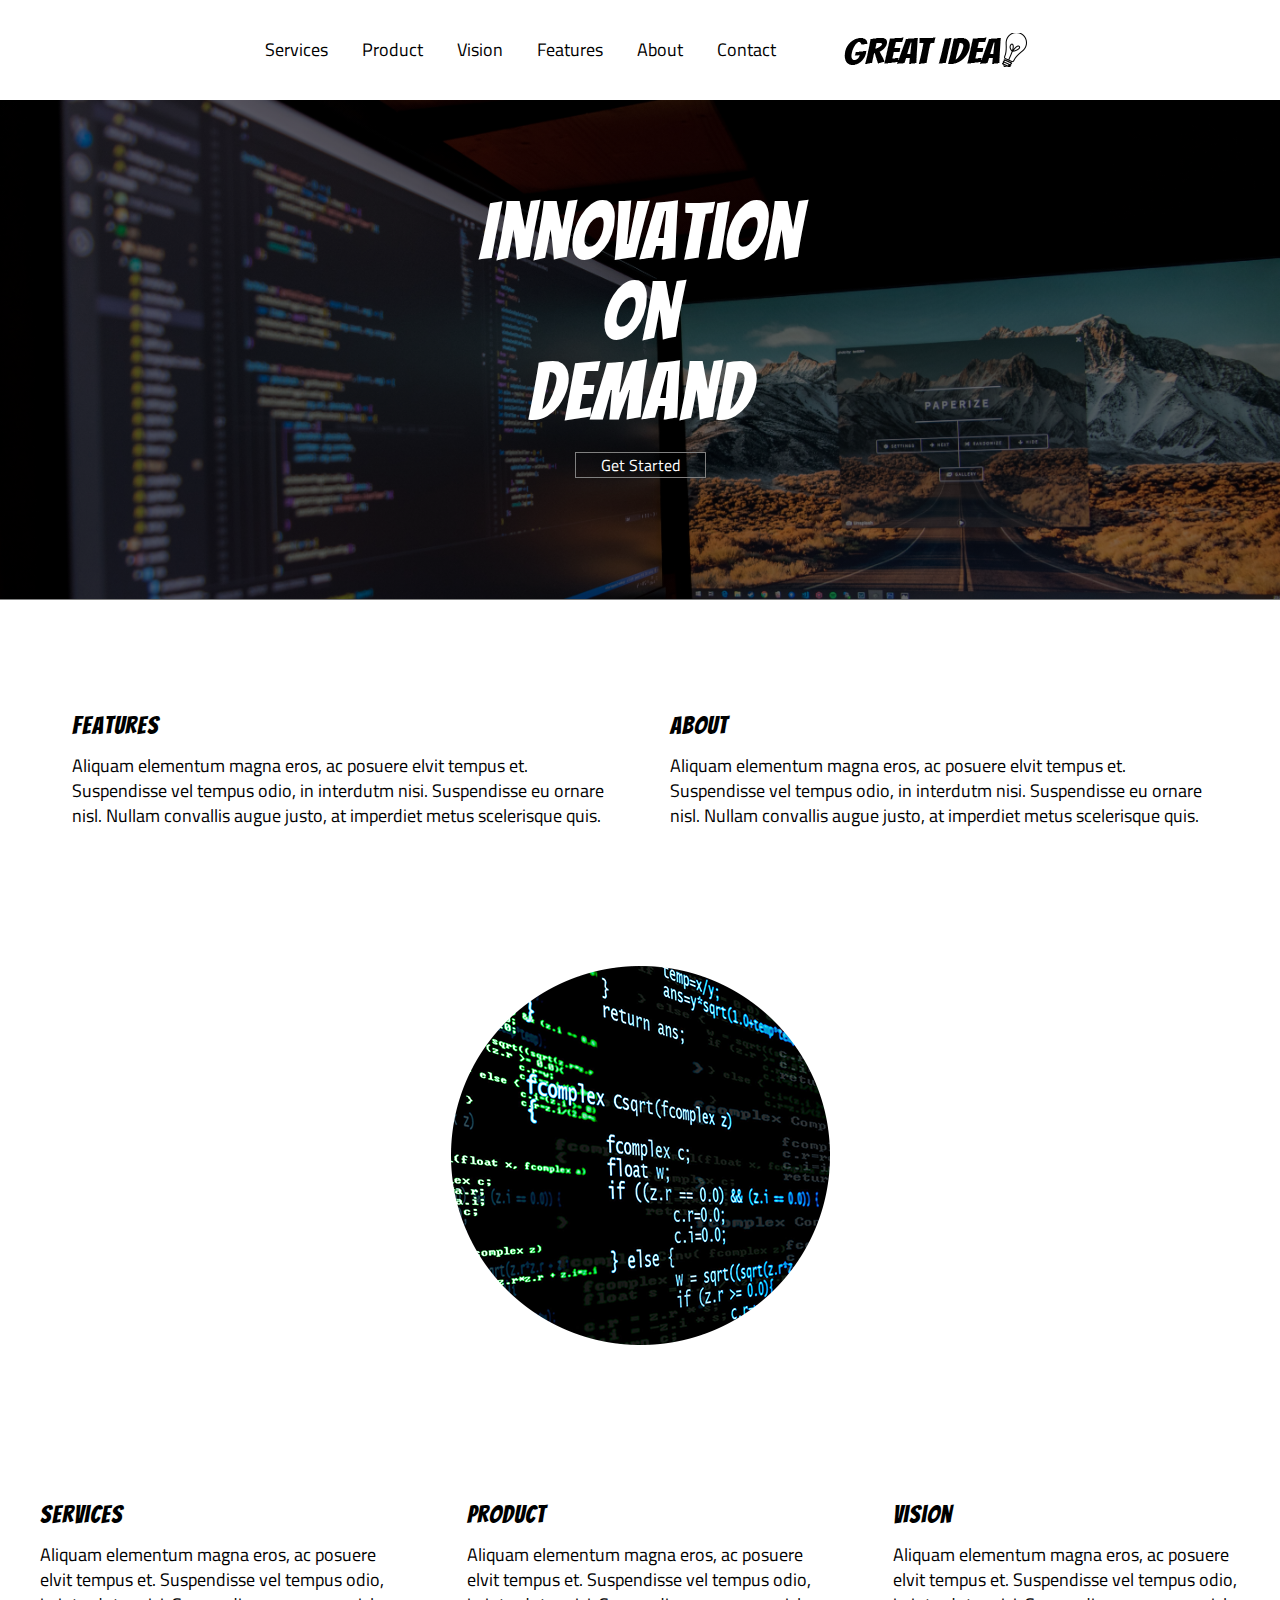
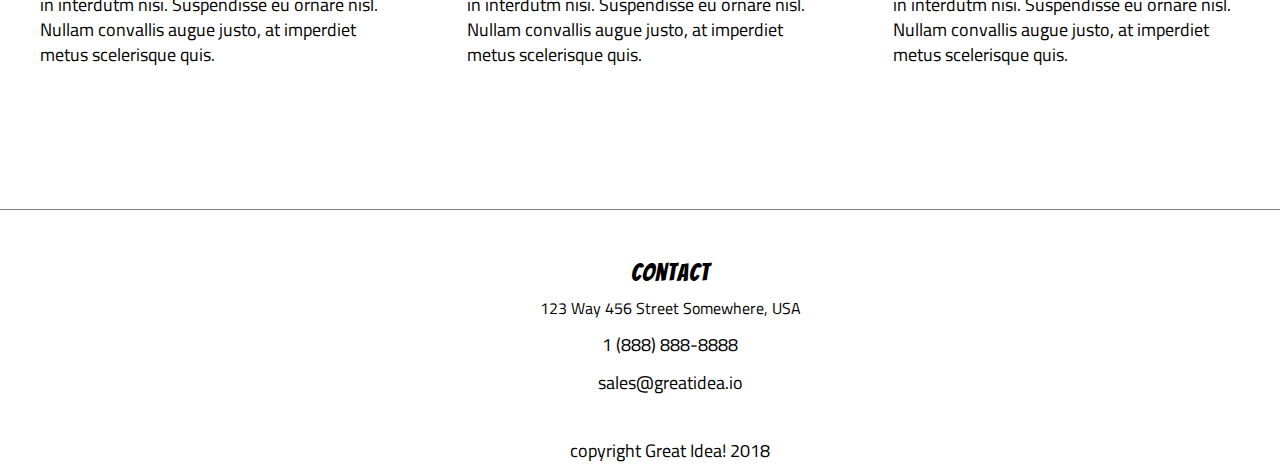
<file: index.html>
<!doctype html>

<html lang="en">
<head>
  <meta charset="utf-8">

  <title>Great Idea!</title>

  <meta name="viewport" content="width=device-width, initial-scale=1">
  <link href="https://fonts.googleapis.com/css?family=Bangers|Titillium+Web" rel="stylesheet">
  <link rel="stylesheet" href="css/index.css">

  <!--[if lt IE 9]>
    <script src="https://cdnjs.cloudflare.com/ajax/libs/html5shiv/3.7.3/html5shiv.js"></script>
  <![endif]-->
</head>

  <body>
    <div id="container">
      <header>
        <nav>
          <a href="./services.html">Services</a>
          <a href = "#">Product</a>
          <a href = "#">Vision</a>
          <a href = "#">Features</a>
          <a href = "./about.html">About</a>
          <a href = "#">Contact</a>
        </nav>
        <figure>
          <div id ="header-logo">

          </div>
        </figure>
    </header>

        <section id="hero">
          <section class="hero-section">
            <h1>
              Innovation<br>On<br>Demand
            </h1>

            <div id="get-started">
              <a href="#" class="button">Get Started</a>
            </div>
        </section>

        <figure>
          <div id="header-image">
            <!--<img src="img/header-img.png" alt="Image of a code snippet.">-->
          </div>
        </figure>
      </section>


      <main>
        <section id="first-section">
          <article>
            <div id="features" class="first-section">
              <h3>Features</h3>
                <p>
                  Aliquam elementum magna eros, ac posuere elvit tempus et. Suspendisse vel tempus odio,
                  in interdutm nisi. Suspendisse eu ornare nisl. Nullam convallis augue justo, at imperdiet
                  metus scelerisque quis.
                </p>
            </div>
          </article>

          <article>
            <div id="about" class="first-section">
              <h3>About</h3>
                <p>
                  Aliquam elementum magna eros, ac posuere elvit tempus et. Suspendisse vel tempus odio,
                  in interdutm nisi. Suspendisse eu ornare nisl. Nullam convallis augue justo, at imperdiet
                  metus scelerisque quis.
                </p>
            </div>
          </article>
        </section>

        <figure class="main-image">
          <div id="middle-image">
            <!--<img class="middle-img" src="img/mid-page-accent.jpg" alt="Image of code snippets across the screen">-->
          </div>
        </figure>

        <section id="last-section">
          <article id="services" class="second-section">
            <h3>Services</h3>
            <p>
              Aliquam elementum magna eros, ac posuere elvit tempus et. Suspendisse vel tempus odio,
              in interdutm nisi. Suspendisse eu ornare nisl. Nullam convallis augue justo, at imperdiet
              metus scelerisque quis.
            </p>
          </article>

          <article id="product" class="second-section">
              <h3>Product</h3>
                <p> Aliquam elementum magna eros, ac posuere elvit tempus et. Suspendisse vel tempus odio,
                   in interdutm nisi. Suspendisse eu ornare nisl. Nullam convallis augue justo, at imperdiet
					metus scelerisque quis.</p>
          </article>

          <article id="vision" class="second-section">
              <h3>Vision</h3>
              <p>
                Aliquam elementum magna eros, ac posuere elvit tempus et. Suspendisse vel tempus odio, in interdutm
                nisi. Suspendisse eu ornare nisl. Nullam convallis augue justo, at imperdiet metus scelerisque quis.
              </p>
          </article>
        </section>
      </main>

      <footer>
        <div id="contact-info">
        <h3>Contact</h3>
        <address>
          123 Way 456 Street
          Somewhere, USA
        </address>
          <div class="contact>"><p>1 (888) 888-8888</p></div>
          <div class="contact"><p>sales@greatidea.io</p></div>
        </div>

        <div class="copyright"><p>copyright Great Idea! 2018</p> </div>
      </footer>
    </div>
    <!-- Copy and paste your HTML from the first UI project here -->
  </body>
</html>
</file>
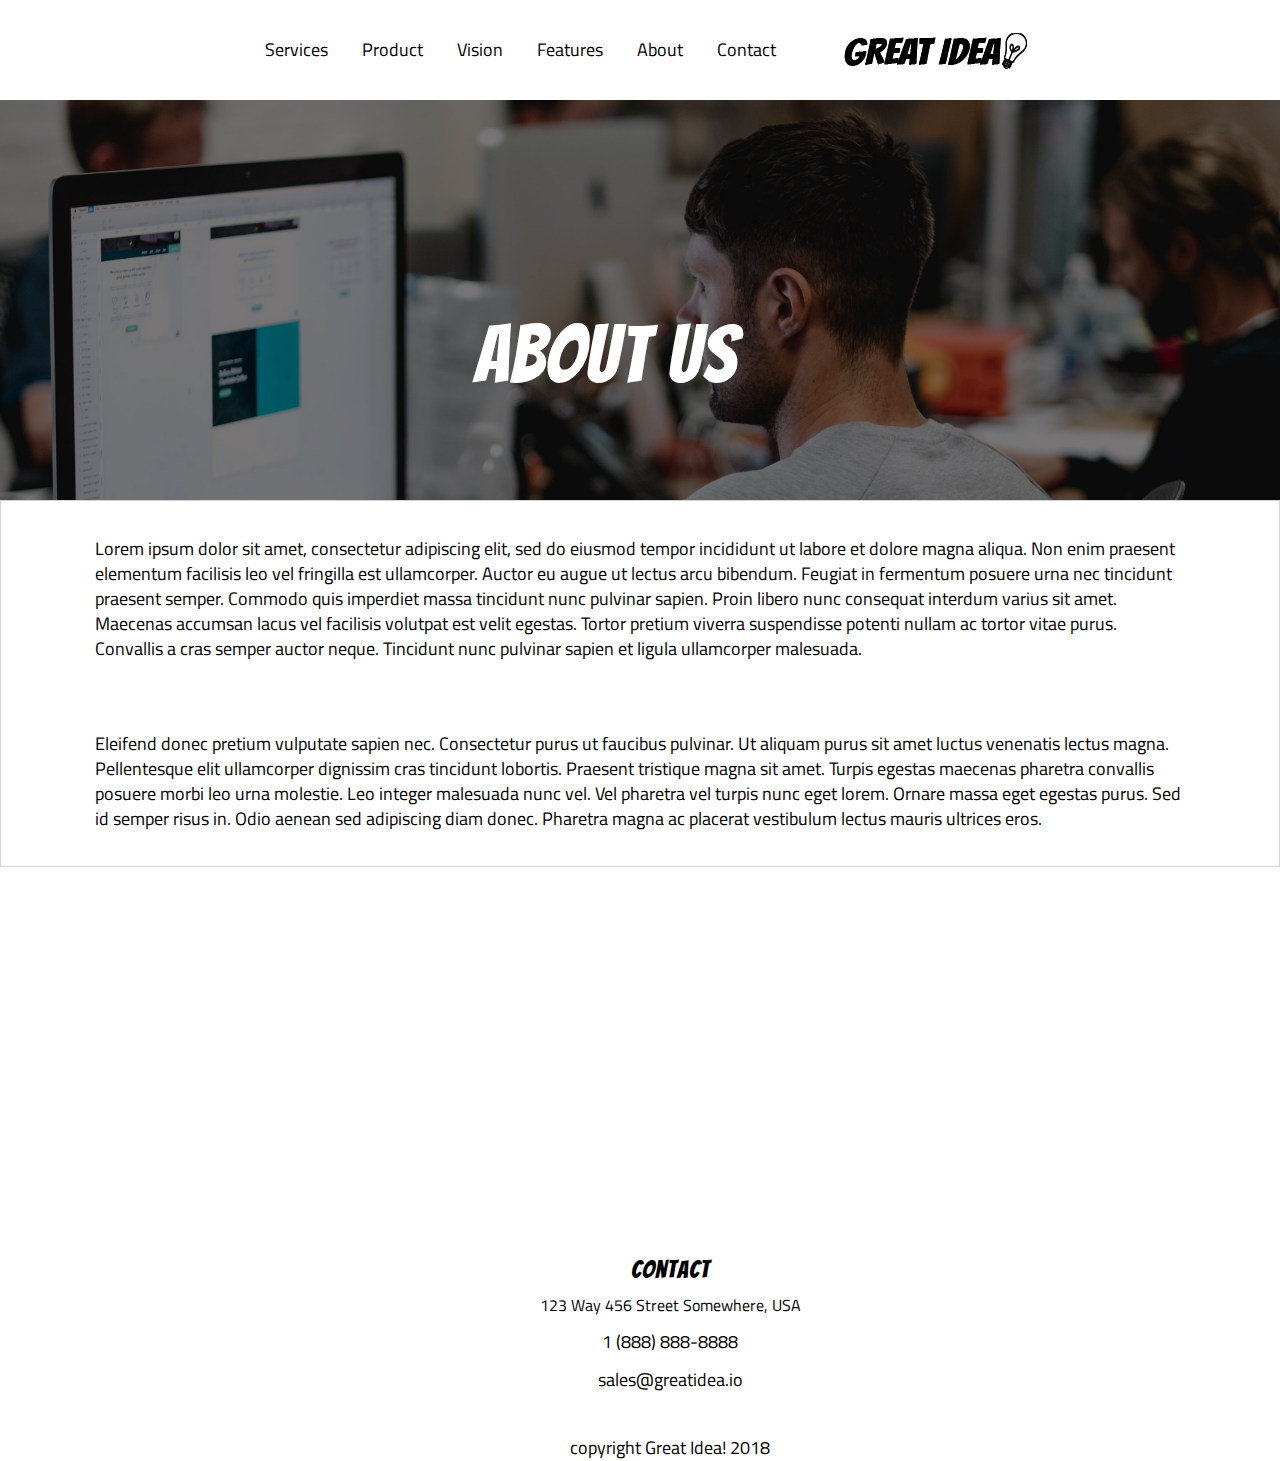
<file: about.html>
<!doctype html>

<html lang="en">
<head>
  <meta charset="utf-8">

  <title>Great Idea!</title>
  <meta name="viewport" content="width=device-width, initial-scale=1">
  <link href="https://fonts.googleapis.com/css?family=Bangers|Titillium+Web" rel="stylesheet">
  <link rel="stylesheet" href="css/index.css">

  <!--[if lt IE 9]>
    <script src="https://cdnjs.cloudflare.com/ajax/libs/html5shiv/3.7.3/html5shiv.js"></script>
  <![endif]-->
</head>

  <body>
      <header>
        <nav>
          <a href="./services.html">Services</a>
          <a href = "#">Product</a>
          <a href = "#">Vision</a>
          <a href = "#">Features</a>
          <a href = "./about.html">About</a>
          <a href = "#">Contact</a>
        </nav>
        <figure id="header-logo">
    			<a href ="index.html"><img class="logo" src="img/logo.png" alt="Great Idea! Company logo."></a>
    		</figure>
    </header>

        <section id="about-hero">

        <figure>
          <h1> About Us</h1>
          <div id="about-header-image">
          </div>
        </figure>
      </section>


      <main>
        <section id="about-paragraph">
          <article>
          <p>
            Lorem ipsum dolor sit amet, consectetur adipiscing elit, sed do eiusmod tempor incididunt ut labore et dolore magna aliqua.
            Non enim praesent elementum facilisis leo vel fringilla est ullamcorper. Auctor eu augue ut lectus arcu bibendum. Feugiat in
            fermentum posuere urna nec tincidunt praesent semper. Commodo quis imperdiet massa tincidunt nunc pulvinar sapien. Proin libero
            nunc consequat interdum varius sit amet. Maecenas accumsan lacus vel facilisis volutpat est velit egestas. Tortor pretium viverra
            suspendisse potenti nullam ac tortor vitae purus. Convallis a cras semper auctor neque. Tincidunt nunc pulvinar sapien et ligula
            ullamcorper malesuada.
           </p>
           </article>

           <article>
          <p>
            Eleifend donec pretium vulputate sapien nec. Consectetur purus ut faucibus pulvinar. Ut aliquam purus sit amet luctus venenatis lectus
            magna. Pellentesque elit ullamcorper dignissim cras tincidunt lobortis. Praesent tristique magna sit amet. Turpis egestas maecenas
            pharetra convallis posuere morbi leo urna molestie. Leo integer malesuada nunc vel. Vel pharetra vel turpis nunc eget lorem. Ornare
            massa eget egestas purus. Sed id semper risus in. Odio aenean sed adipiscing diam donec. Pharetra magna ac placerat vestibulum lectus
            mauris ultrices eros.
          </p>
          </article>

        </section>

        <figure id="main-about-img">

       </figure>
      </main>

      <footer>
        <div id="contact-info">
        <h3>Contact</h3>
        <address>
          123 Way 456 Street
          Somewhere, USA
        </address>
          <div class="contact>"><p>1 (888) 888-8888</p></div>
          <div class="contact"><p>sales@greatidea.io</p></div>
        </div>

        <div class="copyright"><p>copyright Great Idea! 2018</p> </div>
      </footer>
    <!-- Copy and paste your HTML from the first UI project here -->
  </body>
</html>
</file>
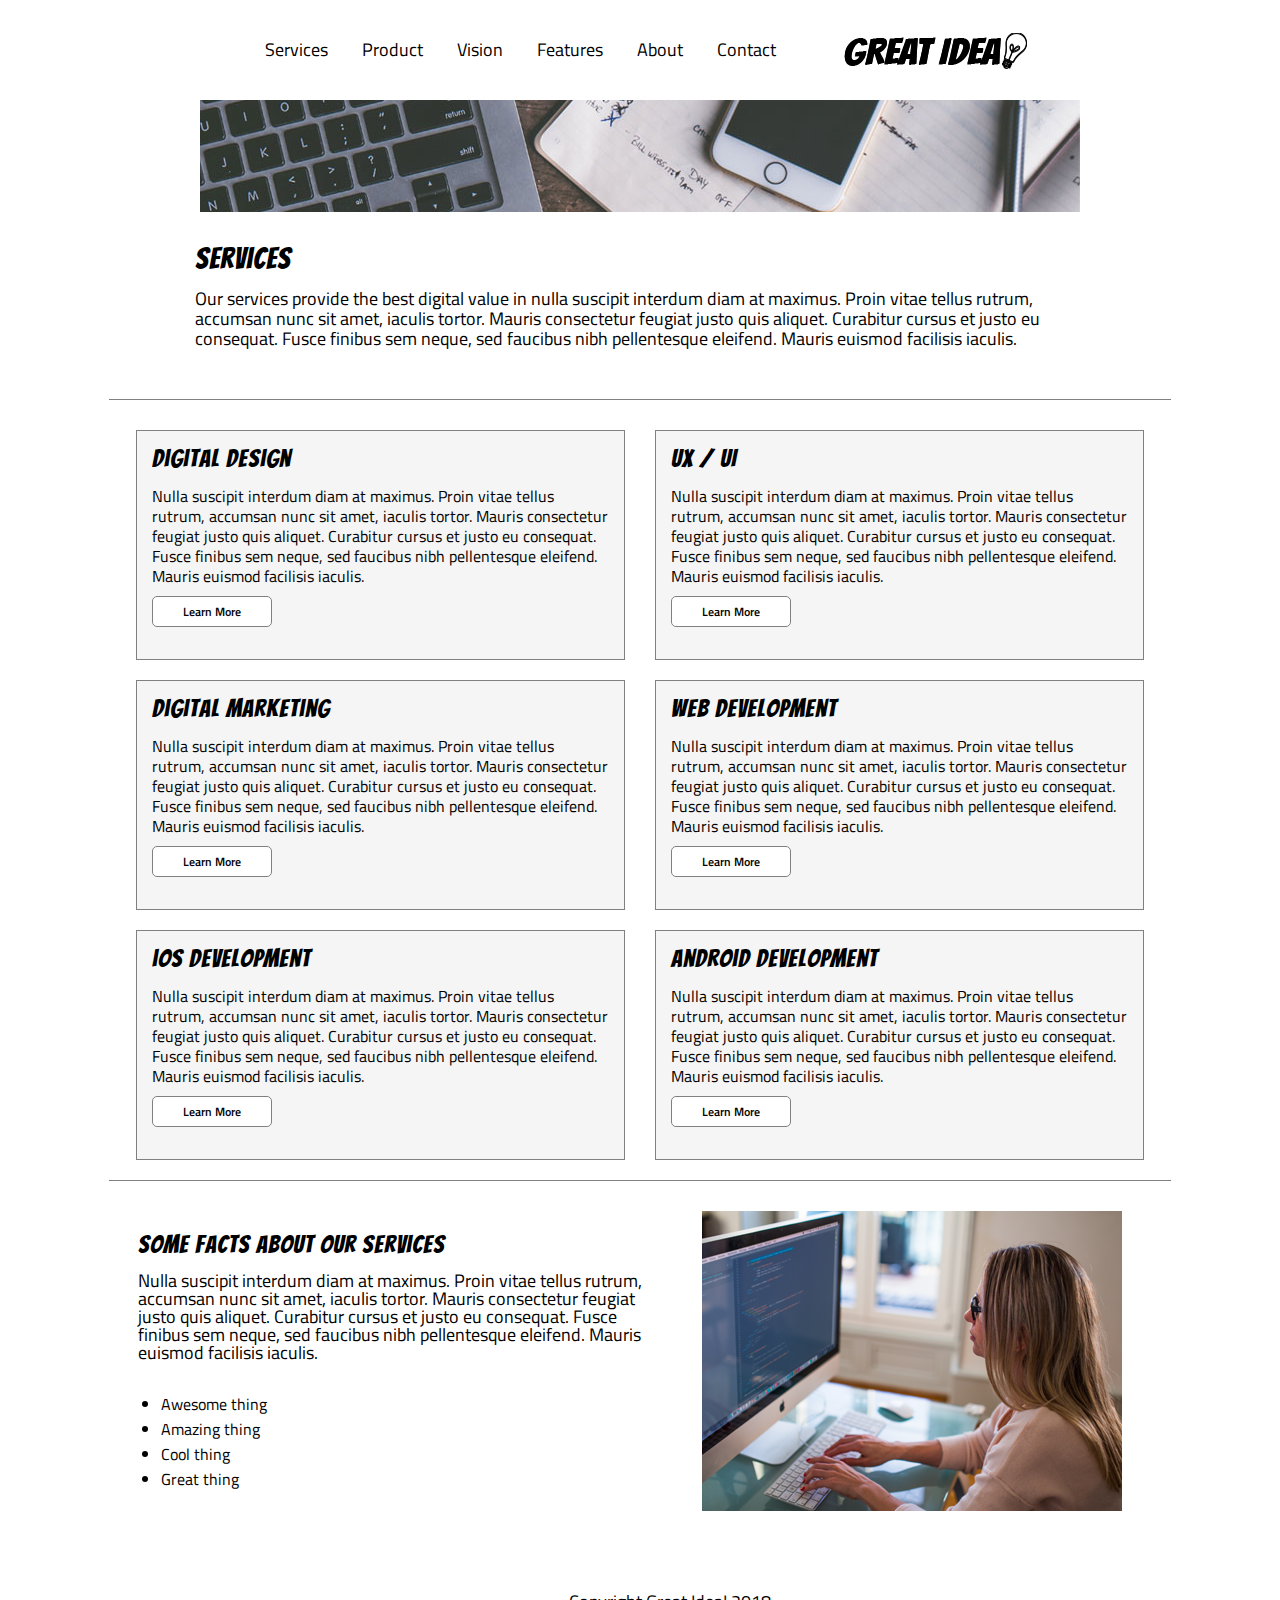
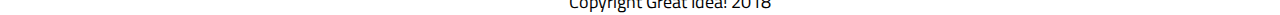
<file: services.html>
<!doctype html>

<html lang="en">
<head>
  <meta charset="utf-8">

  <title>Great Idea! Servies</title>
  <meta name="viewport" content="width=device-width, initial-scale=1">
  <link href="https://fonts.googleapis.com/css?family=Bangers|Titillium+Web" rel="stylesheet">
  <link rel="stylesheet" href="css/index.css">

  <!--[if lt IE 9]>
    <script src="https://cdnjs.cloudflare.com/ajax/libs/html5shiv/3.7.3/html5shiv.js"></script>
  <![endif]-->
</head>

<body>
	<div id="container">
	<header>
		<nav>
			<a href="./services.html">Services</a>
			<a href="#">Product</a>
			<a href="#">Vision</a>
			<a href="#">Features</a>
			<a href="./about.html">About</a>
			<a href="#">Contact</a>
		</nav>

		<figure id="header-logo">
			<a href ="index.html"><img class="logo" src="img/logo.png" alt="Great Idea! Company logo."></a>
		</figure>
	</header>

	<section id="hero-services">
		<section class="services-hero-section">
			<figure>
				<img class="services-header-img" src="img/services-header.jpg" alt="Our services header image">
			</figure>
		</section>

		<section class="services-hero-section">
			<article>
				<h2>Services</h2>

					<p>Our services provide the best digital value in nulla suscipit interdum diam at maximus. Proin vitae tellus rutrum, accumsan nunc sit amet, iaculis tortor. Mauris consectetur feugiat justo quis aliquet. Curabitur cursus et justo eu consequat. Fusce finibus sem neque, sed faucibus nibh pellentesque eleifend. Mauris euismod facilisis iaculis.</p>

			</article>
		</section>
	</section>

	<main id="main-services">
		<article class ="services-articles">
			<h3>Digital Design</h3>

			<p>Nulla suscipit interdum diam at maximus. Proin vitae tellus rutrum, accumsan nunc sit amet, iaculis tortor. Mauris consectetur feugiat justo quis aliquet. Curabitur cursus et justo eu consequat. Fusce finibus sem neque, sed faucibus nibh pellentesque
			eleifend. Mauris euismod facilisis iaculis.</p>

			<a href="#">Learn More</a>
		</article>


		<article class="services-articles">
			<h3>UX / UI</h3>

			<p>Nulla suscipit interdum diam at maximus. Proin vitae tellus rutrum, accumsan nunc sit amet, iaculis tortor. Mauris consectetur feugiat justo quis aliquet. Curabitur cursus et justo eu consequat. Fusce finibus sem neque, sed faucibus nibh pellentesque
			eleifend. Mauris euismod facilisis iaculis.
			</p>

			<a href="#">Learn More</a>
		</article>


		<article class="services-articles">
			<h3>Digital Marketing</h3>

			<p>Nulla suscipit interdum diam at maximus. Proin vitae tellus rutrum, accumsan nunc sit amet, iaculis tortor. Mauris consectetur feugiat justo quis aliquet. Curabitur cursus et justo eu consequat. Fusce finibus sem neque, sed faucibus nibh pellentesque
			eleifend. Mauris euismod facilisis iaculis.
			</p>
			<a href="#">Learn More</a>

		</article>

		<article class="services-articles">

			<h3>Web Development</h3>

			<p>Nulla suscipit interdum diam at maximus. Proin vitae tellus rutrum, accumsan nunc sit amet, iaculis tortor. Mauris consectetur feugiat justo quis aliquet. Curabitur cursus et justo eu consequat. Fusce finibus sem neque, sed faucibus nibh pellentesque
			eleifend. Mauris euismod facilisis iaculis.
			</p>

			<a href="#">Learn More</a>
		</article>

		<article class ="services-articles">

			<h3>iOS Development</h3>

			<p>Nulla suscipit interdum diam at maximus. Proin vitae tellus rutrum, accumsan nunc sit amet, iaculis tortor. Mauris consectetur feugiat justo quis aliquet. Curabitur cursus et justo eu consequat. Fusce finibus sem neque, sed faucibus nibh pellentesque
			eleifend. Mauris euismod facilisis iaculis.
			</p>

			<a href="#">Learn More</a>

		</article>

		<article class="services-articles">

			<h3>Android Development</h3>

			<p>Nulla suscipit interdum diam at maximus. Proin vitae tellus rutrum, accumsan nunc sit amet, iaculis tortor. Mauris consectetur feugiat justo quis aliquet. Curabitur cursus et justo eu consequat. Fusce finibus sem neque, sed faucibus nibh pellentesque
			eleifend. Mauris euismod facilisis iaculis.
			</p>

			<a href="#">Learn More</a>

		</article>

	</main>

	<section id="end-services">
		<section id="services-facts">
		<h3>Some Facts About Our Services</h3>

		<p>Nulla suscipit interdum diam at maximus. Proin vitae tellus rutrum, accumsan nunc sit amet, iaculis tortor. Mauris consectetur feugiat justo quis aliquet. Curabitur cursus et justo eu consequat. Fusce finibus sem neque, sed faucibus nibh pellentesque eleifend. Mauris euismod facilisis iaculis.
		</p>

		<ul>
			<li>Awesome thing</li>
			<li>Amazing thing</li>
			<li>Cool thing</li>
			<li>Great thing</li>
		</ul>
		</section>

		<figure>
			<img class="services-info-img" src="img/services-info.png" alt="one of our employees hard at work">
		</figure>

	</section>

	<footer id="footer-services">
		<div class="copyright">
			<p>Copyright Great Idea! 2018</p>
		</div>

	</footer>
</div>
</body>

</html>
</file>
<file: css/index.css>
/* http://meyerweb.com/eric/tools/css/reset/
   v2.0 | 20110126
   License: none (public domain)
*/

html, body, div, span, applet, object, iframe,
h1, h2, h3, h4, h5, h6, p, blockquote, pre,
a, abbr, acronym, address, big, cite, code,
del, dfn, em, img, ins, kbd, q, s, samp,
small, strike, strong, sub, sup, tt, var,
b, u, i, center,
dl, dt, dd, ol, ul, li,
fieldset, form, label, legend,
table, caption, tbody, tfoot, thead, tr, th, td,
article, aside, canvas, details, embed,
figure, figcaption, footer, header, hgroup,
menu, nav, output, ruby, section, summary,
time, mark, audio, video {
	margin: 0;
	padding: 0;
	border: 0;
	font-size: 100%;
	font: inherit;
	vertical-align: baseline;
}
/* HTML5 display-role reset for older browsers */
article, aside, details, figcaption, figure,
footer, header, hgroup, menu, nav, section {
	display: block;
}
body {
	line-height: 1;
}
ol, ul {
	list-style: none;
}
blockquote, q {
	quotes: none;
}
blockquote:before, blockquote:after,
q:before, q:after {
	content: '';
	content: none;
}
table {
	border-collapse: collapse;
	border-spacing: 0;
}

/* Set every element's box-sizing to border-box */
* {
    box-sizing: border-box;
}

html, body {
    height: 100%;
    font-family: 'Titillium Web', sans-serif;
}

h1, h2, h3, h4, h5 {
    font-family: 'Bangers', cursive;
    letter-spacing: 1px;
	margin-bottom: 15px;
}

/* Copy and paste your work from yesterday here and start to refactor into flexbox */

html, body{
	width: 100%;
	text-align: center;
}

#container{
	width: 100%;
    margin: 0 auto;
}

h1{
	height: 250px;
	font-size: 80px;
	text-align: center;
	color: white;
}

h2{
	font-size: 30px;
}

h3{
	font-size: 25px;

}

p{
	font-size: 18px;
}

/* HEADER */

header {
	height: 100px;
	width: 100%;
	display: flex;
  	align-items: center;
  	justify-content: center;
  	align-content: center;
	position: fixed;
	text-align: center;
	background-color: white;
	/*background-color: #daf7e8;*/
}


nav a {
	font-size: 18px;
	padding: 15px;
	text-decoration: none;
	color: #000000;
}

nav a:hover{
	color: #8da89a;
}

header figure {
	margin-left: 50px;
}

#header-logo {
	background-image: url(../img/logo.png);
	background-position: center;
	background-repeat: no-repeat;
	width: 190px;
	height: 34px;
}

/* HERO SECTION*/

#hero {
	background-image: linear-gradient(rgba(0, 0, 0, 0.5), rgba(0, 0, 0, 0.5)),url(../img/hero.jpg);
	background-position: center;
    background-size: cover;
    background-attachment: fixed;
	text-align: center;
	/*width: 90%;*/
	height: 600px;
	margin: 0 auto;
	border-bottom: 1px solid gray;
	display: flex;
    flex-flow: row wrap;
	align-items: center;
    align-content: center;
    justify-content: center;
    padding-top: 65px;
}

/*#hero figure { Got rid of the image in header
	width: 47.5%;
}*/

.button {
	color: white;
	text-decoration: none;
	border: 1px solid gray;
	padding: 0 25px;
}

.button:hover{
	background-color: white;
	color: black;
}

/*#header-image{ Got rid of the image in header
	background-image: url(../img/header-img.png);
	background-repeat: no-repeat;
  background-position: center;
  width: 550px;
  height: 379px;
}*/

/* MAIN AREA */

main {
	width: 100%;
	display: flex;
    flex-flow: row wrap;
    justify-content: center;
    align-items: center;
    align-content: center;
    /*margin-top: 35px;*/
}

main article{
	font-size: 12px;
	/*width:29.5%;*/
	text-align: left;
	margin: 20px 30px;
	/*padding: 0 30px;*/
}

main section{
	width: 100%;
}

#first-section{
   display: flex;
   flex-flow: row wrap;
   justify-content: center;
   align-items: center;
   height: 350px;
}

#first-section article{
	width:42%;
	line-height: 25px;
	margin-bottom: 30px;
}

#middle-image{
	background-image: url(../img/header-img.png);
	background-position: center;
  	background-repeat: no-repeat;
  	width: 800px;
  	height: 410px;
}

#last-section{
	border-bottom: 1px solid gray;
	display: flex;
	justify-content: center;
	align-content: center;
	align-items: center;
	height: 450px;
}

#last-section article{
	width:32%;
	padding: 0 10px;
	line-height: 25px;
}


#features{
	padding-right: 5px;
}

/* FOOTER */

footer{
	margin: 50px 0 50px 60px;
}

#contact-info{
	text-align: center ;
	margin-bottom: 40px;
}

address{
	margin-bottom: 20px;
}

.contact{
	margin-top: 20px;
}

.copyright {
	text-align: center;
	margin-top: 50px;
}

/** SERVICES PAGE **/

#hero-services{
	display: flex;
    flex-flow: column;
    justify-content: flex-end;
    align-items: center;
    align-content: space-around;
    text-align: left;
    width: 83%;
    height: 400px;
	padding-bottom: 50px;
    margin: 0 auto;
	border-bottom: 1px solid gray;
	margin-bottom: 30px;
}

.services-hero-section{
	display: flex;
	justify-content: center;
	align-content: center;
	align-items: center;
}

.services-hero-section figure {
	margin-bottom: 30px;
}

.services-hero-section article {
	width: 890px;
}
.services-hero-section p, .services-articles p {
	line-height: 20px;
}

/** MAIN AREA **/

#main-services {
	flex-flow: row wrap;
	border-bottom: 1px solid gray;
	width: 83%;
	margin: 0 auto;
}

.services-articles {
	width: 46%;
	height: 230px;
	border: 1px solid gray;
	padding: 15px;
	margin: 0 15px 20px 15px;
	background-color: #f5f5f5;
}

.services-articles p{
	font-size: 16px;
	margin-bottom: 20px;
}

.services-articles a{
	border: 1px solid gray;
	border-radius: 5px;
	background-color: white;
	text-decoration: none;
	color: #000000;
	font-weight: 600;
	padding: 5px 30px;
	margin-top: 30px;
}

/** FOOTER **/

#end-services {
	display: flex;
	justify-content: center;
	align-content: center;
	align-items: center;
	width: 90%;
	margin: 0 auto;
	padding: 30px 0;
}

#services-facts {
	text-align: left;
	width: 45%;
}

ul{
	margin: 30px 0 0 23px;
}

ul li {
	list-style:disc;
	line-height: 25px;
}

#end-services figure {
	width: 40%;
	margin-left: 25px;
}

/**** ABOUT ****/

#about-hero {
	padding: 0;
}

#about-hero  figure{
	width: 100%;
	margin: 0 auto;
}

#about-header-image {
	width: 100%;
	height: 500px;
	background-image: linear-gradient(rgba(0, 0, 0, 0.5), rgba(0, 0, 0, 0.5)),
	url(../img/studio.jpg);
	background-position: center;
	background-size: cover;
	background-repeat: no-repeat;
	background-attachment: fixed;
}

figure h1 {
	font-size: 80px;
	text-align: center;
	position: absolute;
	color: white;
	top: 35%;
	left: 37%;
}

#about-paragraph{
	width: 100%;
	display: flex;
	flex-flow: column nowrap;
	border: 1px solid lightgray;
}

#about-paragraph article {
	width: 90%;
	padding: 35px 30px;
	margin: 0 auto;
}

#about-paragraph p{
	line-height: 25px;
}


#main-about-img{
	background-image: url(../img/workspace.jpg);
	background-position: center;
	background-size: cover;
	background-repeat: no-repeat;
	background-attachment: fixed;
	width: 95%;
	height: 300px;
	margin-top: 40px;
}


/**** SCREEN SIZES****/
@media only screen and (max-width: 500px){ /*** MOBILE ***/

	body{
		background-color: rgb(31, 31, 31);
	}

	h1{
		font-size: 70px;
	}

	header {
		width: 95%;
		height: 120px;
		margin-left: 2.5%;
		display: flex;
		flex-flow: column-reverse;
	}

	nav{
		display: flex;
		flex-direction: row;
		padding-top: 25px;
	}

	nav a {
		font-size: 14px;
		padding: 0 7px;
	}

	header figure {
		margin: 0;
	}

	#hero {
		background-attachment: initial;
		height: 500px;
		width: 95%;
	}

	#middle-image{
		display: none;
	}

	#first-section, #last-section{
		flex-flow: column nowrap;
		height: auto;
		align-content: center;
		width: 95%;
		background-color: white;
		border-left: 1px solid lightgray;
    	border-right: 1px solid lightgrey
	}

	#first-section article, #last-section article{
		width: 100%;
		padding: 0 25px;
		text-align: left;
	}

	footer {
		margin: 50px 0 60px 0;
	}

	/*** ABOUT ***/

	#about-hero{
		width: 95%;
		margin: 0 auto;
	}

	#about-header-image{
		height: 400px;
		background-attachment: initial;
	}

	#about-hero h1{
		left: 25%;
		top: 25%;
		height: auto;
	}

	#about-paragraph{
		border: none;
		width: 95%;
		background-color: white;
	}

	#main-about-img{
		background-attachment: initial;
		height: 200px
	}

	footer{
		background-color: white;
		width: 95%;
		margin-left: 2.5%;
		padding: 30px 0;
	}



	/*** Services ***/

	#hero-services{
		width: 95%;
		background-color: white;
		height: 500px;
		padding-bottom: 20px
	}

	.services-hero-section {
		width: 95%;
	}

	.services-header-img {
		width: 430px;
		height: 120px;
	}

	.services-hero-section p {
		font-size: 16px;
	}

	#main-services{
		width: 100%;
	}

	.services-articles {
		width: 95%;
		height: 300px;
	}

	.services-articles p {
		line-height: 25px;
		font-size: 18px;
		margin-bottom: 40px;
	}

	.services-hero-section article{
		width: 95%;
	}

	#end-services{
		flex-direction: column-reverse;
		background-color: white;
		width: 95%;
	}

	#services-facts{
		width: 95%;
		padding-top: 35px;
	}

	#end-services figure{
		width: 100%;
		margin: 0;
	}
}

@media screen and (min-width: 501px) and (max-width: 800px){ /*** TABLET ***/

	html, body{
		width: 100%;
		text-align: center;
		margin: 0 auto;
	}

	h1{
		height: auto;
		font-size: 70px;
		text-align: center;
	}

	h2{
		font-size: 20px;
	}

	h3{
		font-size: 16px;

	}

	p{
		font-size: 14px;
	}

	/**** HEADER ****/

	header {
		height: auto;
		width: 100%;
		display: flex;
		flex-flow: column-reverse;
	  	align-items: center;
	  	justify-content: center;
	  	align-content: center;
		text-align: center;
		position: fixed;
		background: white;
		padding-right: 20px;
		/*margin: 20px auto;*/
	}

	nav {
		display: flex;
		justify-content: center;
		align-items: center;
		align-content: center;
		margin-top: 30px;
	}

	nav a {
		font-size: 16px;
		padding: 15px;
	}

	/**** HERO ****/

	#hero{
		flex-flow: column-reverse;
		height: 400px;
		width: 95%;
    	padding: 70px 0 30px 0;
	}

	#hero figure {
		width: 90%;
	}

	#header-image {
    background-size: contain;
    background-position: center;
    width: 100%;
    margin: 50px auto 0;
	}

	.hero-section{
		margin-top: 25px;
	}

	/**** MAIN ****/

	main section {
		width: 80%;
	}

	#first-section{
		width: 75%;
	}

	#first-section article {
		width: 100%;
	}

	.main-image{
		width: 100%;
	}

	#middle-image {
		width: 90%;
		margin: 0 auto;
		background-size: contain;
		height:220px;
		margin-bottom: 45px;
	}

	#last-section {
		flex-flow: column nowrap;
		padding-bottom: 35px;
	}

	#last-section article {
		width: 90%;
		Margin: 25px auto;
		height: 550px;
	}

	/* SERVICES*/

	#hero-services img{
		width: 100%;
	}

	.services-hero-section article {
		width: auto;
	}

	#main-services {
		width: auto;
	}

	.services-articles{
		height: 250px;
		width: 95%;
	}

	.services-info-img{
		width: 100%;
	}

	/*** About US ***/

	#about-hero figure {
		width: 80;
	}

	#about-header-image{
		height: 350px;
	}

	#about-hero h1{
		top: 25%;
		left: 35%;
	}

	#about-paragraph {
		border: none;
	}

	#main-about-img{
		height: 200px;
	}
	
}
</file>
